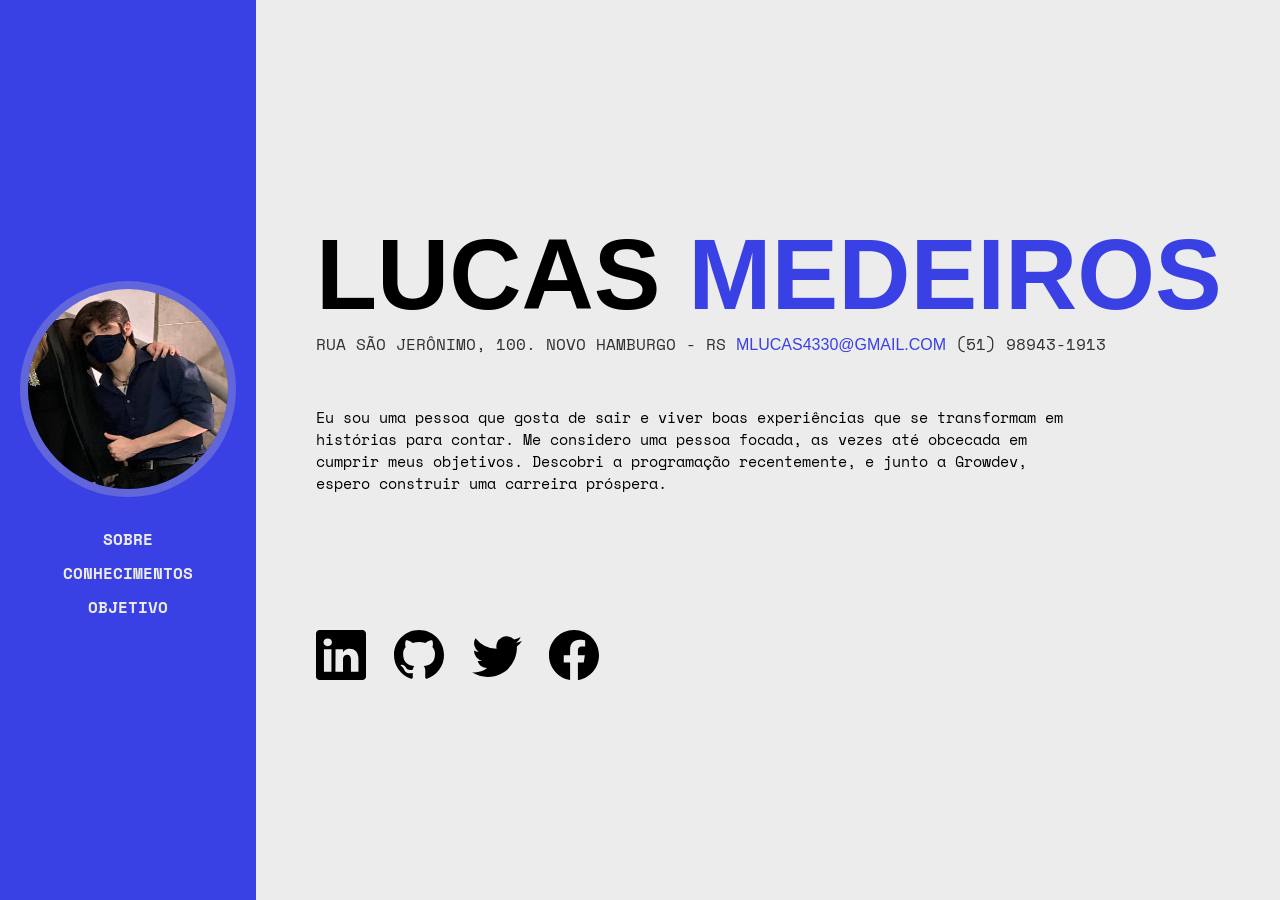
<file: index.html>
<!DOCTYPE html>
<html lang="br">
  <head>
    <meta charset="UTF-8" />
    <meta http-equiv="X-UA-Compatible" content="IE=edge" />
    <meta name="viewport" content="width=device-width, initial-scale=1.0" />
    <link rel="stylesheet" href="css/style.css" />
    <title>Sobre</title>
  </head>
  <body>
    <div class="main-container">
      <div class="container1">
        <nav id="nav-container">
          <img
            id="foto-de-perfil"
            src="imagens/fotodeperfil.jpeg"
            alt="foto de perfil"
          />
          <ul id="nav-links">
            <li><a href="index.html">Sobre</a></li>
            <li><a href="conhecimentos.html">Conhecimentos</a></li>
            <li><a href="objetivos.html">Objetivo</a></li>
          </ul>
        </nav>
      </div>
      <div class="container2">
        <div id="info-container">
          <div id="info">
            <h1>lucas <span> medeiros</span></h1>
            <h3>
              Rua São Jerônimo, 100. Novo Hamburgo - RS
              <a href="">Mlucas4330@gmail.com</a> (51) 98943-1913
            </h3>
            <p>
              Eu sou uma pessoa que gosta de sair e viver boas experiências que
              se transformam em histórias para contar. Me considero uma pessoa
              focada, as vezes até obcecada em cumprir meus objetivos. Descobri
              a programação recentemente, e junto a Growdev, espero construir
              uma carreira próspera.
            </p>
          </div>
        </div>
        <div id="social-links-container">
          <ul id="social-links">
            <li>
              <img src="imagens/linkedin.svg" alt="linkedin" /><a
                href="linkedin.com/in/lucas-medeiros-2b77591ab"
                target="_blank"
              ></a>
            </li>
            <li>
              <img src="imagens/github.svg" alt="github" /><a
                href="https://github.com/Mlucas4330"
                target="_blank"
              ></a>
            </li>
            <li>
              <img src="imagens/twitter.svg" alt="twitter" /><a
                href="https://twitter.com/ninjaninjalucas"
                target="_blank"
              ></a>
            </li>
            <li>
              <img src="imagens/facebook.svg" alt="facebook" /><a
                href="https://www.facebook.com/profile.php?id=100004406437192"
                target="_blank"
              ></a>
            </li>
          </ul>
        </div>
      </div>
    </div>
  </body>
</html>
</file>
<file: css/style.css>
@import url('https://fonts.googleapis.com/css2?family=Space+Mono&display=swap');

* {
  font-family: -apple-system, BlinkMacSystemFont, "Segoe UI", Roboto, Oxygen,
    Ubuntu, Cantarell, "Open Sans", "Helvetica Neue", sans-serif;
  margin: 0px;
  padding: 0px;
}

html {
  font-size: 62.5%;
}
/* Inicio - Containers principais */
.main-container {
  display: flex;
}

.container1 {
  display: flex;
  flex-direction: row;
  width: 20vw;
  height: 100vh;
}
.container2 {
  display: flex;
  flex-direction: column;
  width: 80vw;
  height: 100vh;
}

/* Fim - Containers principais */

/* Inicio - Containers com informações, nav e social links*/

#nav-container {
  display: flex;
  flex-direction: column;
  align-items: center;
  justify-content: center;
  background-color: #3A41E4;
  width: 20vw;
  height: 100vh;
}

#info-container {
  display: flex;
  flex-direction: column;
  justify-content: center;
  width: 80vw;
  height: 70%;
  background-color: #ECECEC;
}

#social-links-container {
  display: flex;
  flex-direction: column;
  justify-content: start;
  width: 80vw;
  height: 30%;
  background-color: #ECECEC;
}

/* Fim - Containers com informações e social links*/

/* Inicio - foto e nav links */

#foto-de-perfil {
  height: 200px;
  width: 200px;
  border-radius: 50%;
  border: 8px solid rgba(197, 197, 197, 0.288);
  margin-bottom: 20px;
}

#nav-links li {
  justify-content: center;
  align-items: center;
  margin-top: 10px;
  list-style: none;
  text-align: center;
  
}

#nav-links li a {
  text-decoration: none;
  text-transform: uppercase;
  font-weight: bold;
  font-size: 1.6rem;
  color: rgb(236, 236, 236);
  font-family: 'Space Mono', monospace;
}

#nav-links li a:hover {
  text-decoration: underline;
  color: white;
}
/* Fim - Foto e nav links */

/* inicio - info */

#info {
  margin-left: 60px;
}

#info-container h1 {
  font-size: 10rem;
  text-transform: uppercase;
  margin-top: 80px;
}

#info-container h1 span {
  color: #3A41E4;
}

#info-container h3 {
  color: rgba(0, 0, 0, 0.795);
  font-size: 1.6rem;
  text-transform: uppercase;
  font-weight: 500;
  font-family: 'Space Mono', monospace;
}

#info-container h3 a {
  text-decoration: none;
  color: #3A41E4;
}

#info-container h3 a:hover {
  text-decoration: underline;
  color: #3A41E4;
}

#info-container p {
  width: 80%;
  margin-top: 50px;
  font-size: 1.5rem;
  font-family: 'Space Mono', monospace;
}

/* fim - info */

/* inicio - social links e icons */

#social-links {
  margin-left: 60px;
}

#social-links img {
  height: 50px;
  padding-right: 25px;
}

#social-links li {
  list-style: none;
  display: inline;
  justify-content: center;
  align-items: center;
}

/* fim - social links e icons */
</file>
